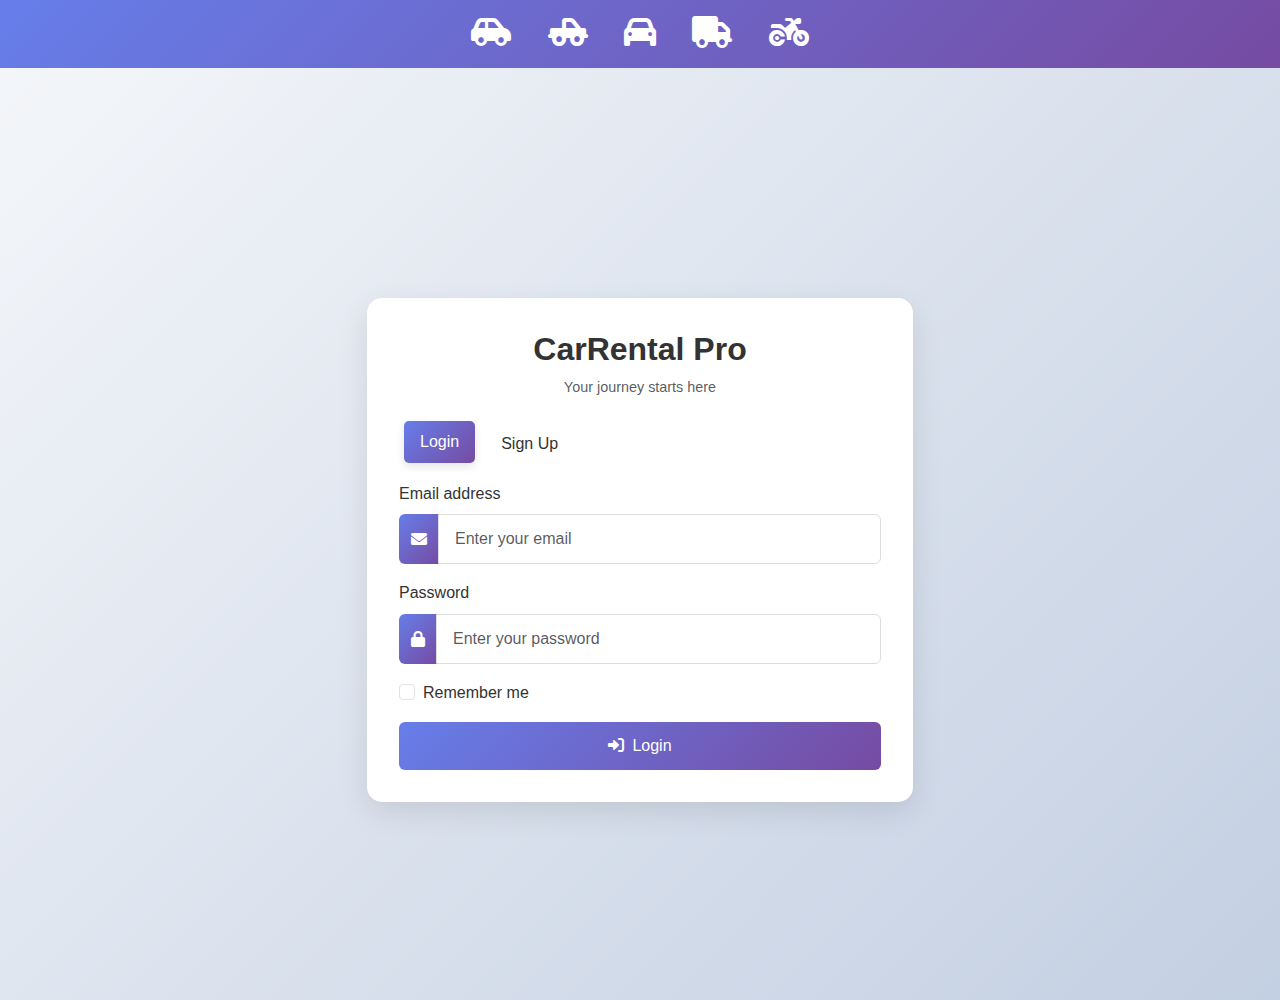
<file: login.html>
<!DOCTYPE html>
<html lang="en">
<head>
    <meta charset="UTF-8">
    <meta name="viewport" content="width=device-width, initial-scale=1.0">
    <title>Login/Signup - CarRental Pro</title>
    <link href="https://cdn.jsdelivr.net/npm/bootstrap@5.3.0/dist/css/bootstrap.min.css" rel="stylesheet">
    <link rel="stylesheet" href="styles.css">
    <link rel="stylesheet" href="https://cdnjs.cloudflare.com/ajax/libs/font-awesome/6.0.0/css/all.min.css">
</head>
<body class="login-page">
    
    
    <div class="car-icons-header">
        <div class="container">
            <div class="row">
                <div class="col-12 text-center">
                    <i class="fas fa-car-side"></i>
                    <i class="fas fa-truck-pickup"></i>
                    <i class="fas fa-car"></i>
                    <i class="fas fa-truck"></i>
                    <i class="fas fa-motorcycle"></i>
                </div>
            </div>
        </div>
    </div>

    <div class="container">
        <div class="row justify-content-center align-items-center min-vh-100">
            <div class="col-md-6">
                <div class="auth-container">
                    <div class="text-center mb-4">
                        <h2 class="fw-bold">CarRental Pro</h2>
                        <p class="text-muted">Your journey starts here</p>
                    </div>
                    <ul class="nav nav-pills mb-3" id="authTabs" role="tablist">
                        <li class="nav-item" role="presentation">
                            <button class="nav-link active" id="login-tab" data-bs-toggle="pill" data-bs-target="#login" type="button" role="tab">Login</button>
                        </li>
                        <li class="nav-item" role="presentation">
                            <button class="nav-link" id="signup-tab" data-bs-toggle="pill" data-bs-target="#signup" type="button" role="tab">Sign Up</button>
                        </li>
                    </ul>
                    <div class="tab-content" id="authTabsContent">
                        <div class="tab-pane fade show active" id="login" role="tabpanel">
                            <form id="loginForm">
                                <div class="mb-3">
                                    <label for="loginEmail" class="form-label">Email address</label>
                                    <div class="input-group">
                                        <span class="input-group-text"><i class="fas fa-envelope"></i></span>
                                        <input type="email" class="form-control" id="loginEmail" placeholder="Enter your email" required>
                                    </div>
                                </div>
                                <div class="mb-3">
                                    <label for="loginPassword" class="form-label">Password</label>
                                    <div class="input-group">
                                        <span class="input-group-text"><i class="fas fa-lock"></i></span>
                                        <input type="password" class="form-control" id="loginPassword" placeholder="Enter your password" required>
                                    </div>
                                </div>
                                <div class="mb-3 form-check">
                                    <input type="checkbox" class="form-check-input" id="rememberMe">
                                    <label class="form-check-label" for="rememberMe">Remember me</label>
                                </div>
                                <button type="submit" class="btn btn-primary w-100">
                                    <i class="fas fa-sign-in-alt me-2"></i>Login
                                </button>
                            </form>
                        </div>
                        <div class="tab-pane fade" id="signup" role="tabpanel">
                            <form id="signupForm">
                                <div class="mb-3">
                                    <label for="signupName" class="form-label">Full Name</label>
                                    <div class="input-group">
                                        <span class="input-group-text"><i class="fas fa-user"></i></span>
                                        <input type="text" class="form-control" id="signupName" placeholder="Enter your full name" required>
                                    </div>
                                </div>
                                <div class="mb-3">
                                    <label for="signupEmail" class="form-label">Email address</label>
                                    <div class="input-group">
                                        <span class="input-group-text"><i class="fas fa-envelope"></i></span>
                                        <input type="email" class="form-control" id="signupEmail" placeholder="Enter your email" required>
                                    </div>
                                </div>
                                <div class="mb-3">
                                    <label for="signupPassword" class="form-label">Password</label>
                                    <div class="input-group">
                                        <span class="input-group-text"><i class="fas fa-lock"></i></span>
                                        <input type="password" class="form-control" id="signupPassword" placeholder="Create a password" required>
                                    </div>
                                </div>
                                <div class="mb-3">
                                    <label for="confirmPassword" class="form-label">Confirm Password</label>
                                    <div class="input-group">
                                        <span class="input-group-text"><i class="fas fa-lock"></i></span>
                                        <input type="password" class="form-control" id="confirmPassword" placeholder="Confirm your password" required>
                                    </div>
                                </div>
                                <button type="submit" class="btn btn-primary w-100">
                                    <i class="fas fa-user-plus me-2"></i>Sign Up
                                </button>
                            </form>
                        </div>
                    </div>
                </div>
            </div>
        </div>
    </div>

    <script src="https://cdn.jsdelivr.net/npm/bootstrap@5.3.0/dist/js/bootstrap.bundle.min.js"></script>
    <script src="auth.js"></script>
</body>
</html>
</file>
<file: styles.css>
body {
    font-family: 'Segoe UI', Tahoma, Geneva, Verdana, sans-serif;
    line-height: 1.6;
    color: #333;
}

.car-icons-header {
    background: linear-gradient(135deg, #667eea 0%, #764ba2 100%);
    padding: 1rem 0;
    margin-bottom: 2rem;
}

.car-icons-header i {
    font-size: 2rem;
    color: white;
    margin: 0 1rem;
    animation: float 3s ease-in-out infinite;
}

.car-icons-header i:nth-child(1) { animation-delay: 0s; }
.car-icons-header i:nth-child(2) { animation-delay: 0.2s; }
.car-icons-header i:nth-child(3) { animation-delay: 0.4s; }
.car-icons-header i:nth-child(4) { animation-delay: 0.6s; }
.car-icons-header i:nth-child(5) { animation-delay: 0.8s; }

@keyframes float {
    0%, 100% { transform: translateY(0); }
    50% { transform: translateY(-10px); }
}


.login-page {
    background: linear-gradient(135deg, #f5f7fa 0%, #c3cfe2 100%);
    min-height: 100vh;
}

.auth-container {
    background: white;
    padding: 2rem;
    border-radius: 15px;
    box-shadow: 0 10px 30px rgba(0, 0, 0, 0.1);
}

.auth-container h2 {
    color: #333;
    margin-bottom: 0.5rem;
}

.auth-container .text-muted {
    font-size: 0.9rem;
}

.nav-pills .nav-link {
    color: #333;
    border-radius: 5px;
    margin: 0 5px;
    padding: 0.5rem 1rem;
    transition: all 0.3s ease;
}

.nav-pills .nav-link.active {
    background: linear-gradient(135deg, #667eea 0%, #764ba2 100%);
    color: white;
    transform: translateY(-2px);
    box-shadow: 0 4px 8px rgba(0, 0, 0, 0.1);
}

.input-group-text {
    background: linear-gradient(135deg, #667eea 0%, #764ba2 100%);
    color: white;
    border: none;
}

.form-control {
    border: 1px solid #ddd;
    padding: 0.75rem 1rem;
    transition: all 0.3s ease;
}

.form-control:focus {
    border-color: #667eea;
    box-shadow: 0 0 0 0.2rem rgba(102, 126, 234, 0.25);
}

.btn-primary {
    background: linear-gradient(135deg, #667eea 0%, #764ba2 100%);
    border: none;
    padding: 0.75rem 1.5rem;
    font-weight: 500;
    transition: all 0.3s ease;
}

.btn-primary:hover {
    transform: translateY(-2px);
    box-shadow: 0 4px 8px rgba(0, 0, 0, 0.2);
}


.hero-section {
    background: linear-gradient(rgba(0, 0, 0, 0.7), rgba(0, 0, 0, 0.7)), url('assets/hero-bg.jpg');
    background-size: cover;
    background-position: center;
    color: white;
    padding-top: 80px;
    position: relative;
}

.hero-section::before {
    content: '';
    position: absolute;
    top: 0;
    left: 0;
    right: 0;
    bottom: 0;
    background: rgba(0, 0, 0, 0.5);
    z-index: 1;
}

.hero-section .container {
    position: relative;
    z-index: 2;
}


.card {
    transition: all 0.3s ease;
    border: none;
    box-shadow: 0 4px 6px rgba(0, 0, 0, 0.1);
    overflow: hidden;
}

.card:hover {
    transform: translateY(-10px);
    box-shadow: 0 8px 15px rgba(0, 0, 0, 0.2);
}

.card-img-top {
    height: 200px;
    object-fit: cover;
    transition: transform 0.3s ease;
}

.card:hover .card-img-top {
    transform: scale(1.05);
}

.card-body {
    padding: 1.5rem;
}

.card-title {
    font-size: 1.25rem;
    font-weight: 600;
    margin-bottom: 1rem;
}

.price {
    font-size: 1.25rem;
    font-weight: 600;
    color: #667eea;
}


.process-step {
    padding: 2rem;
    margin-bottom: 2rem;
    background: white;
    border-radius: 10px;
    box-shadow: 0 4px 6px rgba(0, 0, 0, 0.1);
    transition: transform 0.3s ease;
}

.process-step:hover {
    transform: translateY(-5px);
}

.step-number {
    width: 60px;
    height: 60px;
    background: linear-gradient(135deg, #667eea 0%, #764ba2 100%);
    color: white;
    border-radius: 50%;
    display: flex;
    align-items: center;
    justify-content: center;
    margin: 0 auto 1.5rem;
    font-size: 24px;
    font-weight: bold;
    box-shadow: 0 4px 6px rgba(0, 0, 0, 0.1);
}


.contact-info {
    padding: 2rem;
    background: white;
    border-radius: 10px;
    box-shadow: 0 4px 6px rgba(0, 0, 0, 0.1);
}

.contact-info i {
    margin-right: 10px;
    color: #667eea;
    font-size: 1.2rem;
}

.navbar {
    box-shadow: 0 2px 4px rgba(0, 0, 0, 0.1);
    padding: 1rem 0;
}

.navbar-brand {
    font-weight: bold;
    font-size: 24px;
    color: #667eea !important;
}

.nav-link {
    font-weight: 500;
    padding: 0.5rem 1rem !important;
    transition: color 0.3s ease;
}

.nav-link:hover {
    color: #667eea !important;
}


@media (max-width: 768px) {
    .hero-section {
        text-align: center;
        padding: 100px 0;
    }
    
    .card {
        margin-bottom: 2rem;
    }
    
    .process-step {
        margin-bottom: 2rem;
    }
    
    .contact-info {
        margin-top: 2rem;
    }

    .car-icons-header i {
        font-size: 1.5rem;
        margin: 0 0.5rem;
    }
}


@keyframes fadeIn {
    from {
        opacity: 0;
        transform: translateY(20px);
    }
    to {
        opacity: 1;
        transform: translateY(0);
    }
}

.fade-in {
    animation: fadeIn 1s ease-out;
}


::-webkit-scrollbar {
    width: 10px;
}

::-webkit-scrollbar-track {
    background: #f1f1f1;
}

::-webkit-scrollbar-thumb {
    background: linear-gradient(135deg, #667eea 0%, #764ba2 100%);
    border-radius: 5px;
}

::-webkit-scrollbar-thumb:hover {
    background: #764ba2;
}
</file>
